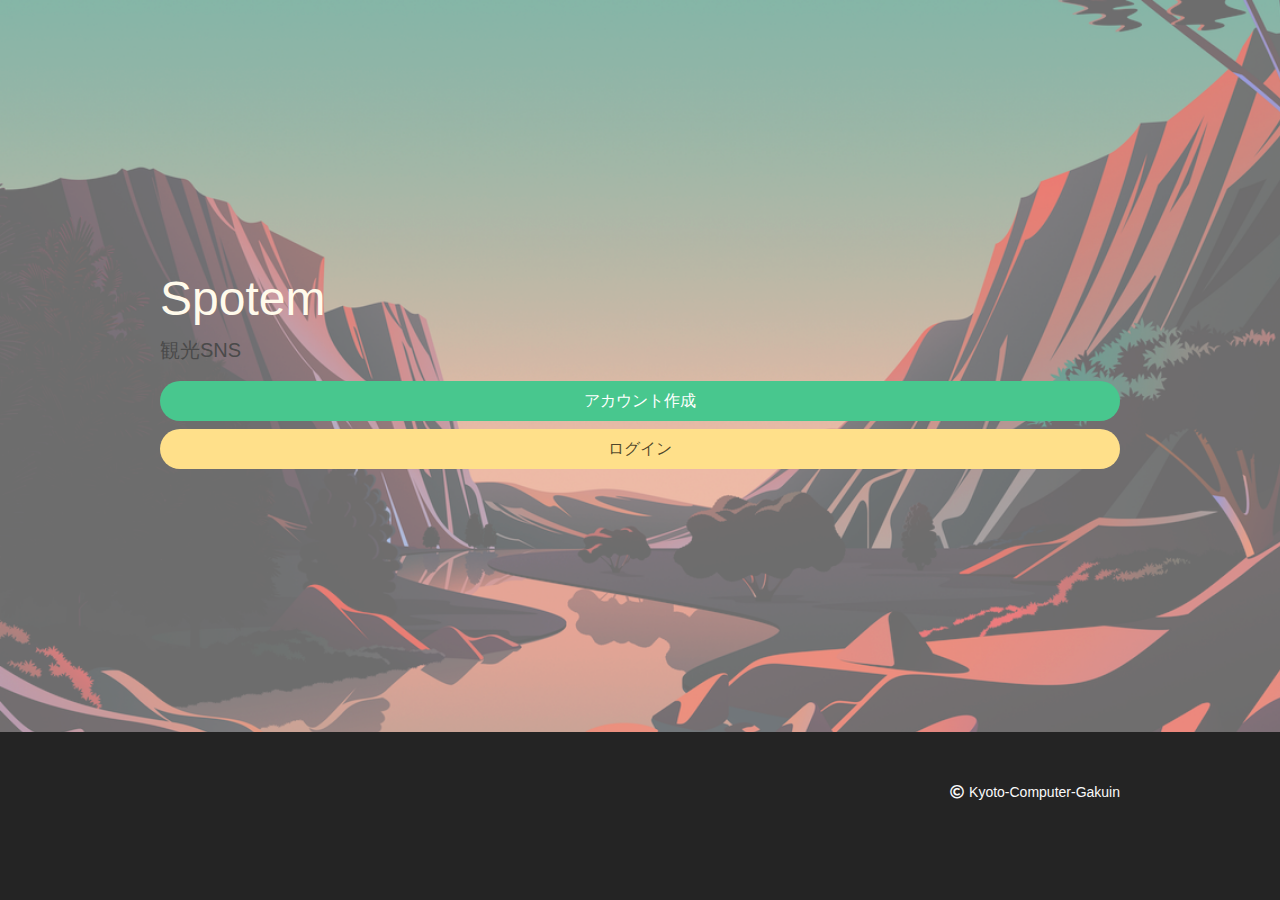
<file: index.html>
<!DOCTYPE html>
<html lang="ja">

<head>
    <meta charset="UTF-8">
    <meta http-equiv="X-UA-Compatible" content="IE=edge">
    <meta name="viewport" content="width=device-width, initial-scale=1.0">
    <title>Spotem</title>
    <link rel="stylesheet" href="assets/public/bulma.css">
    <link rel="stylesheet" href="https://use.fontawesome.com/releases/v5.15.3/css/all.css">
    <link rel="stylesheet" href="assets/public/index.css">
    <script src="https://code.jquery.com/jquery-3.6.0.min.js" integrity="sha256-/xUj+3OJU5yExlq6GSYGSHk7tPXikynS7ogEvDej/m4=" crossorigin="anonymous"></script>
    <script src="assets/public/index.js"></script>
    <link rel="manifest" href="manifest.json">
</head>

<body>
    <section class="hero is-fullheight">
        <div class="hero-body">
            <div class="container is-max-desktop">
                <p class="is-size-1 has-text-warning-light">Spotem</p>
                <p class="is-size-5">観光SNS</p>
                <div class="buttons mt-4">
                    <a href="s1.php" class="button is-rounded is-success is-fullwidth">アカウント作成</a>
                    <!--ゲスト-->
                    <a href="login.html" class="button is-rounded is-warning is-fullwidth">ログイン</a>
                </div>
            </div>
        </div>
        <div class="footer has-background-black-ter">
            <div class="container is-max-desktop">
                <small class="is-pulled-right has-text-white-bis">
                    <span class="icon">
                        <i class="far fa-copyright"></i>
                    </span>Kyoto-Computer-Gakuin
                </small>
            </div>
        </div>
    </section>
</body>

</html>
</file>
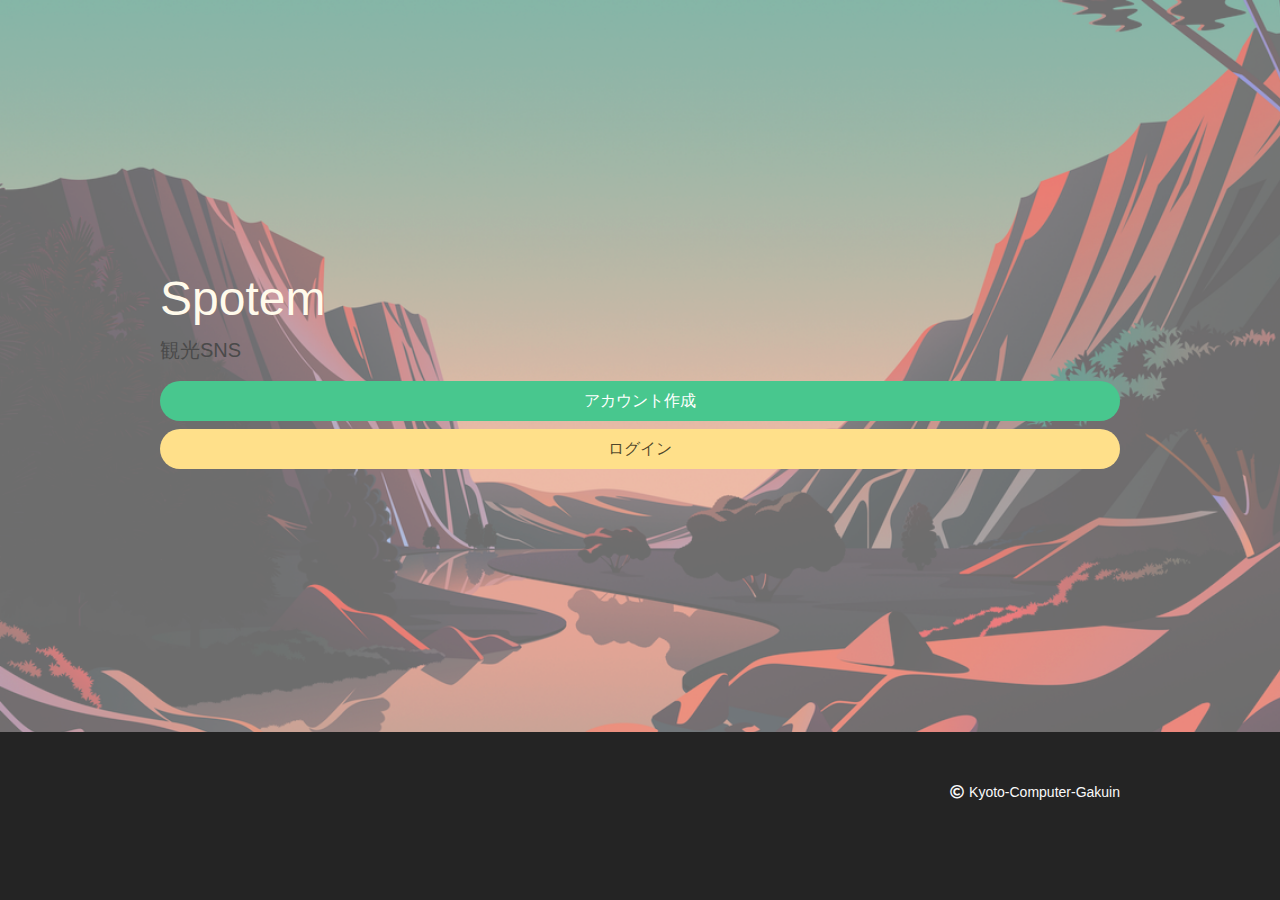
<file: view/top.html>
<!DOCTYPE html>
<html lang="ja">

<head>
    <meta charset="UTF-8">
    <meta http-equiv="X-UA-Compatible" content="IE=edge">
    <meta name="viewport" content="width=device-width, initial-scale=1.0">
    <title>Spotem</title>
    <link rel="stylesheet" href="../view/css/bulma.css">
    <link rel="stylesheet" href="https://use.fontawesome.com/releases/v5.15.3/css/all.css">
    <link rel="stylesheet" href="../view/css/index.css">
    <script src="https://code.jquery.com/jquery-3.6.0.min.js" integrity="sha256-/xUj+3OJU5yExlq6GSYGSHk7tPXikynS7ogEvDej/m4=" crossorigin="anonymous"></script>
    <link rel="manifest" href="manifest.json">
</head>

<body>
    <section class="hero is-fullheight">
        <div class="hero-body">
            <div class="container is-max-desktop">
                <p class="is-size-1 has-text-warning-light">Spotem</p>
                <p class="is-size-5">観光SNS</p>
                <div class="buttons mt-4">
                    <a href="/signup" class="button is-rounded is-success is-fullwidth">アカウント作成</a>
                    <!--ゲスト-->
                    <a href="login.html" class="button is-rounded is-warning is-fullwidth">ログイン</a>
                </div>
            </div>
        </div>
        <div class="footer has-background-black-ter">
            <div class="container is-max-desktop">
                <small class="is-pulled-right has-text-white-bis">
                    <span class="icon">
                        <i class="far fa-copyright"></i>
                    </span>Kyoto-Computer-Gakuin
                </small>
            </div>
        </div>
    </section>
</body>

</html>
</file>
<file: assets/public/index.css>
.ori-font {
  font-family: "AcademyEngravedLetPlain, Academy Engraved LET";
  /*font-family: 'Academy Engraved LET', sans-serif;*/
}

section {
  background-image: url("../img/background.png");
  background-size: cover;
}
</file>
<file: view/css/index.css>
.ori-font {
  font-family: "AcademyEngravedLetPlain, Academy Engraved LET";
  /*font-family: 'Academy Engraved LET', sans-serif;*/
}

section {
  background-image: url("../img/background.png");
  background-size: cover;
}
</file>
